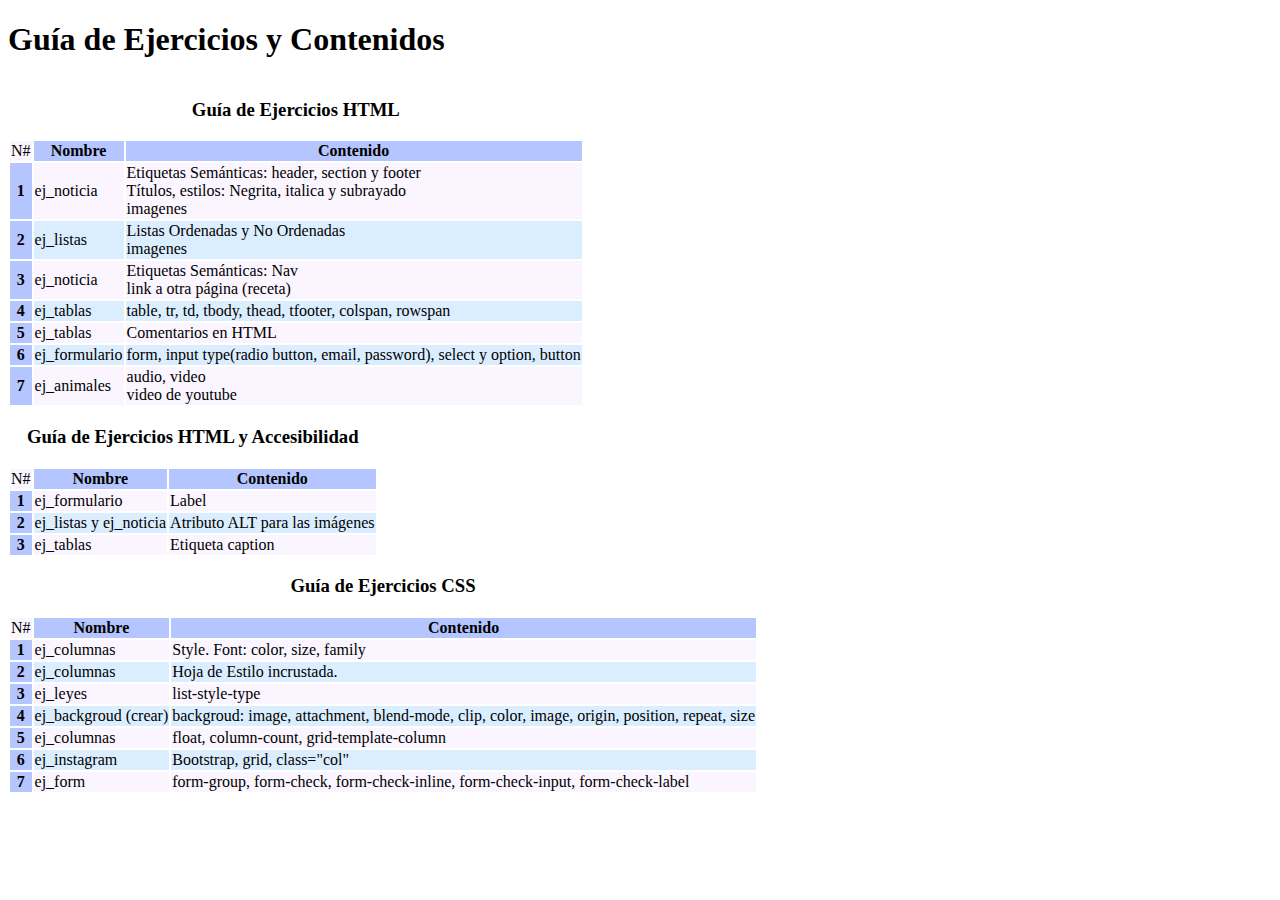
<file: index.html>
<!DOCTYPE html>
<html lang="es">
<head>
    <meta charset="UTF-8">
    <title>Guía de Ejercicios y Contenidos</title>
    <style>
        body{font-family: Calibri; align-self: center}
        table th {background-color: #b4c5ff; }

        table tr:nth-child(odd) {background-color: #faf5ff;}

        table tr:nth-child(even) {background-color: #dbeeff;}
    </style>
</head>
<body>
<h1>Guía de Ejercicios y Contenidos</h1>
<table>
    <caption><h3>Guía de Ejercicios HTML</h3></caption>
    <thead>
    <tr>
        <td>N#</td>
        <th>Nombre</th>
        <th>Contenido</th>
    </tr>
    </thead>
    <tbody>
    <tr>
        <th>1</th>
        <td>ej_noticia</td>
        <td>Etiquetas Semánticas: header, section y footer
            <br> Títulos, estilos: Negrita, italica y subrayado <br> imagenes </td>
    </tr>
    <tr>
        <th>2</th>
        <td>ej_listas</td>
        <td>Listas Ordenadas y No Ordenadas <br> imagenes</td>
    </tr>
    <tr>
        <th>3</th>
        <td>ej_noticia</td>
        <td>Etiquetas Semánticas: Nav <br> link a otra página (receta)</td>
    </tr>
    <tr>
        <th>4</th>
        <td>ej_tablas</td>
        <td>table, tr, td, tbody, thead, tfooter, colspan, rowspan</td>
    </tr>
    <tr>
        <th>5</th>
        <td>ej_tablas</td>
        <td>Comentarios en HTML</td>
    </tr>
    <tr>
        <th>6</th>
        <td>ej_formulario</td>
        <td>form, input type(radio button, email, password), select y option, button</td>
    </tr>

    <tr>
        <th>7</th>
        <td>ej_animales</td>
        <td>audio, video <br>
        video de youtube</td>
    </tr>
    </tbody>
</table>

<table>
    <caption><h3>Guía de Ejercicios HTML y Accesibilidad</h3></caption>
    <thead>
    <tr>
        <td>N#</td>
        <th>Nombre</th>
        <th>Contenido</th>
    </tr>
    </thead>
    <tbody>
    <tr>
        <th>1</th>
        <td>ej_formulario</td>
        <td>Label</td>
    </tr>
    <tr>
        <th>2</th>
        <td>ej_listas y ej_noticia</td>
        <td>Atributo ALT para las imágenes</td>
    </tr>
    <tr>
        <th>3</th>
        <td>ej_tablas</td>
        <td>Etiqueta caption</td>
    </tr>
    </tbody>
</table>

<table>
    <caption><h3>Guía de Ejercicios CSS</h3></caption>
    <thead>
    <tr>
        <td>N#</td>
        <th>Nombre</th>
        <th>Contenido</th>
    </tr>
    </thead>
    <tbody>
    <tr>
        <th>1</th>
        <td>ej_columnas</td>
        <td>Style. Font: color, size, family</td>
    </tr>
    <tr>
        <th>2</th>
        <td>ej_columnas</td>
        <td>Hoja de Estilo incrustada.</td>
    </tr>
    <tr>
        <th>3</th>
        <td>ej_leyes</td>
        <td>list-style-type</td>
    </tr>
    <tr>
        <th>4</th>
        <td>ej_backgroud (crear)</td>
        <td>backgroud: image, attachment, blend-mode, clip, color, image, origin, position, repeat, size</td>
    </tr>
    <tr>
        <th>5</th>
        <td>ej_columnas</td>
        <td>float, column-count, grid-template-column</td>
    </tr>
    <tr>
        <th>6</th>
        <td>ej_instagram</td>
        <td>Bootstrap, grid, class="col"</td>
    </tr>

    <tr>
        <th>7</th>
        <td>ej_form</td>
        <td>form-group, form-check, form-check-inline, form-check-input, form-check-label</td>
    </tr>
    </tbody>
</table>
</body>
</html>
</file>
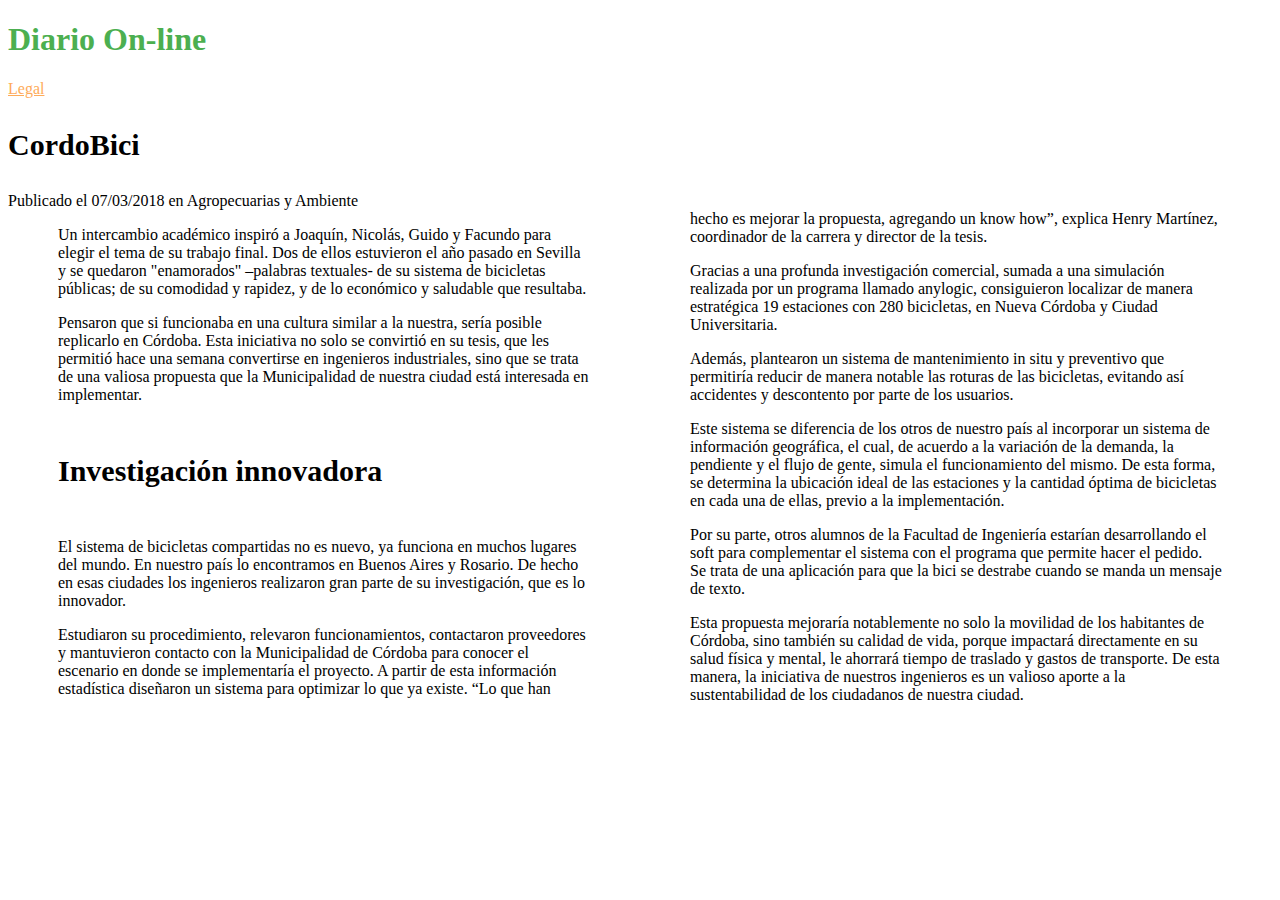
<file: Ejercicios-CSS/ej_columnas.html>
<!DOCTYPE html>
<html lang="es">
<head>
    <meta charset="UTF-8">
    <title>Ejercicio Columnas</title>
    <style>
        #tituloPrincipal{
            color: #4CAF50;
        }
        .tituloNoticia{
            font-size: 30px;
        }
        body{
            font-family: Tahoma;
        }
        a:link, a:visited{
            color: #feab5a;
        }
        a:hover{
            font-size: 1.4em;
            color: #4CAF50;
        }
        a:active{
            font-weight: bold;
        }
        article{
            column-count: 2;
            column-gap: 100px;
            margin: 0px 50px;
        }
        a {
            transition: color 1s linear 1s;
        }
    </style>
</head>
<body>
<!--Cree los estilos CSS necesarios para que el texto se visualice en 2 columnas-->
<header>
    <h1 id="tituloPrincipal">Diario On-line</h1>
</header>
<a href="ej_leyes.html" target="_blank">Legal</a>
<section>
    <h3 class="tituloNoticia">CordoBici</h3>
    Publicado el 07/03/2018 en Agropecuarias y Ambiente
    <article>
        <div class="columna_1">
            <p>
                Un intercambio académico inspiró a Joaquín, Nicolás, Guido y Facundo para elegir el tema de su trabajo final.
                Dos de ellos estuvieron el año pasado en Sevilla y se quedaron "enamorados" –palabras textuales- de su
                sistema de bicicletas públicas; de su comodidad y rapidez, y de lo económico y saludable que resultaba.
            </p>

            <p>
                Pensaron que si funcionaba en una cultura similar a la nuestra, sería posible replicarlo en Córdoba.
                Esta iniciativa no solo se convirtió en su tesis, que les permitió hace una semana convertirse en ingenieros
                industriales, sino que se trata de una valiosa propuesta que la Municipalidad de nuestra ciudad está
                interesada en implementar.
            </p>

            <h5 class="tituloNoticia">Investigación innovadora</h5>

            <p>
                El sistema de bicicletas compartidas no es nuevo, ya funciona en muchos lugares del mundo. En nuestro país
                lo encontramos en Buenos Aires y Rosario. De hecho en esas ciudades los ingenieros realizaron gran parte de
                su investigación, que es lo innovador.
            </p>

            <p>
                Estudiaron su procedimiento, relevaron funcionamientos, contactaron proveedores y mantuvieron contacto con
                la Municipalidad de Córdoba para conocer el escenario en donde se implementaría el proyecto.  A partir de
                esta información estadística diseñaron un sistema para optimizar lo que ya existe. “Lo que han hecho es
                mejorar la propuesta, agregando un know how”, explica Henry Martínez, coordinador de la carrera y director
                de la tesis.
            </p>
        </div>
        <div class="columna_2">
            <p>
                Gracias a una profunda investigación comercial, sumada a una simulación realizada por un programa llamado
                anylogic, consiguieron localizar de manera estratégica 19 estaciones con 280 bicicletas, en Nueva Córdoba y
                Ciudad Universitaria.
            </p>

            <p>
                Además, plantearon un sistema de mantenimiento in situ y preventivo que permitiría reducir de manera notable
                las roturas de las bicicletas, evitando así accidentes y descontento por parte de los usuarios.
            </p>

            <p>
                Este sistema se diferencia de los otros de nuestro país al incorporar un sistema de información geográfica,
                el cual, de acuerdo a la variación de la demanda, la pendiente y el flujo de gente, simula el funcionamiento
                del mismo. De esta forma, se determina la ubicación ideal de las estaciones y la cantidad óptima de
                bicicletas en cada una de ellas, previo a la implementación.
            </p>

            <p>
                Por su parte, otros alumnos de la Facultad de Ingeniería estarían desarrollando el soft para complementar
                el sistema con el programa que permite hacer el pedido.  Se trata de una aplicación para que la bici se
                destrabe cuando se manda un mensaje de texto.
            </p>

            <p>
                Esta propuesta mejoraría notablemente no solo la movilidad de los habitantes de Córdoba, sino también su
                calidad de vida, porque impactará directamente en su salud física y mental, le ahorrará tiempo de traslado
                y gastos de transporte. De esta manera, la iniciativa de nuestros ingenieros es un valioso aporte a la
                sustentabilidad de los ciudadanos de nuestra ciudad.
            </p>
        </div>
    </article>
</section>

</body>
</html>
</file>
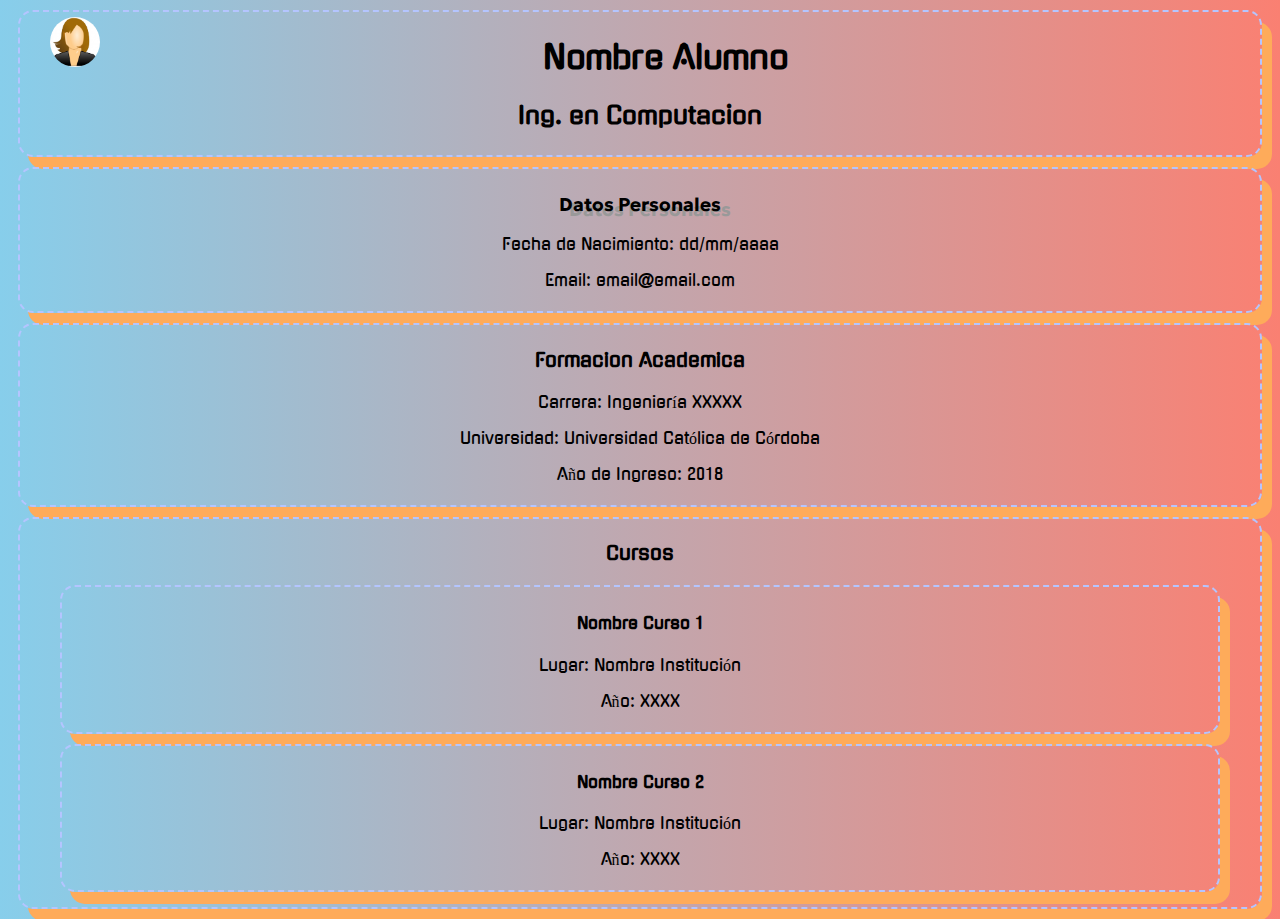
<file: Ejercicios-CSS/ej_cv.html>
<!DOCTYPE html>
<html lang="es">
<head>
    <meta charset="UTF-8">
    <title>CV Nombre Apellido</title>
    <link href="https://fonts.googleapis.com/css?family=Gugi" rel="stylesheet">
    <link href="https://fonts.googleapis.com/css2?family=Geologica:wght@200&display=swap" rel="stylesheet">
    <link rel="shortcut icon" href="imagenes/fav_CV.png">
    <link rel="stylesheet" href="mi_estilo.css" type="text/css">
</head>
<body>

<div>
    <img id="principal" src="imagenes/icono_usuario.jpg">
    <h1>Nombre Alumno</h1>
    <h2>Ing. en Computacion</h2>
</div>

<div class="especial">
    <h3>Datos Personales</h3>
    <p><span>Fecha de Nacimiento:</span> dd/mm/aaaa</p>
    <p><span>Email:</span> email@email.com</p>
</div>

<div>
    <h3>Formacion Academica</h3>
    <p><span>Carrera:</span> Ingeniería XXXXX</p>
    <p><span>Universidad:</span> Universidad Católica de Córdoba</p>
    <p><span>Año de Ingreso:</span> 2018</p>
</div>

<div>
    <h3>Cursos</h3>

    <div>
        <h4>Nombre Curso 1</h4>
        <p><span>Lugar:</span> Nombre Institución</p>
        <p><span>Año:</span> XXXX </p>
    </div>

    <div>
        <h4>Nombre Curso 2</h4>
        <p><span>Lugar:</span> Nombre Institución</p>
        <p><span>Año:</span> XXXX </p>
    </div>
</div>

</body>
</html>
</file>
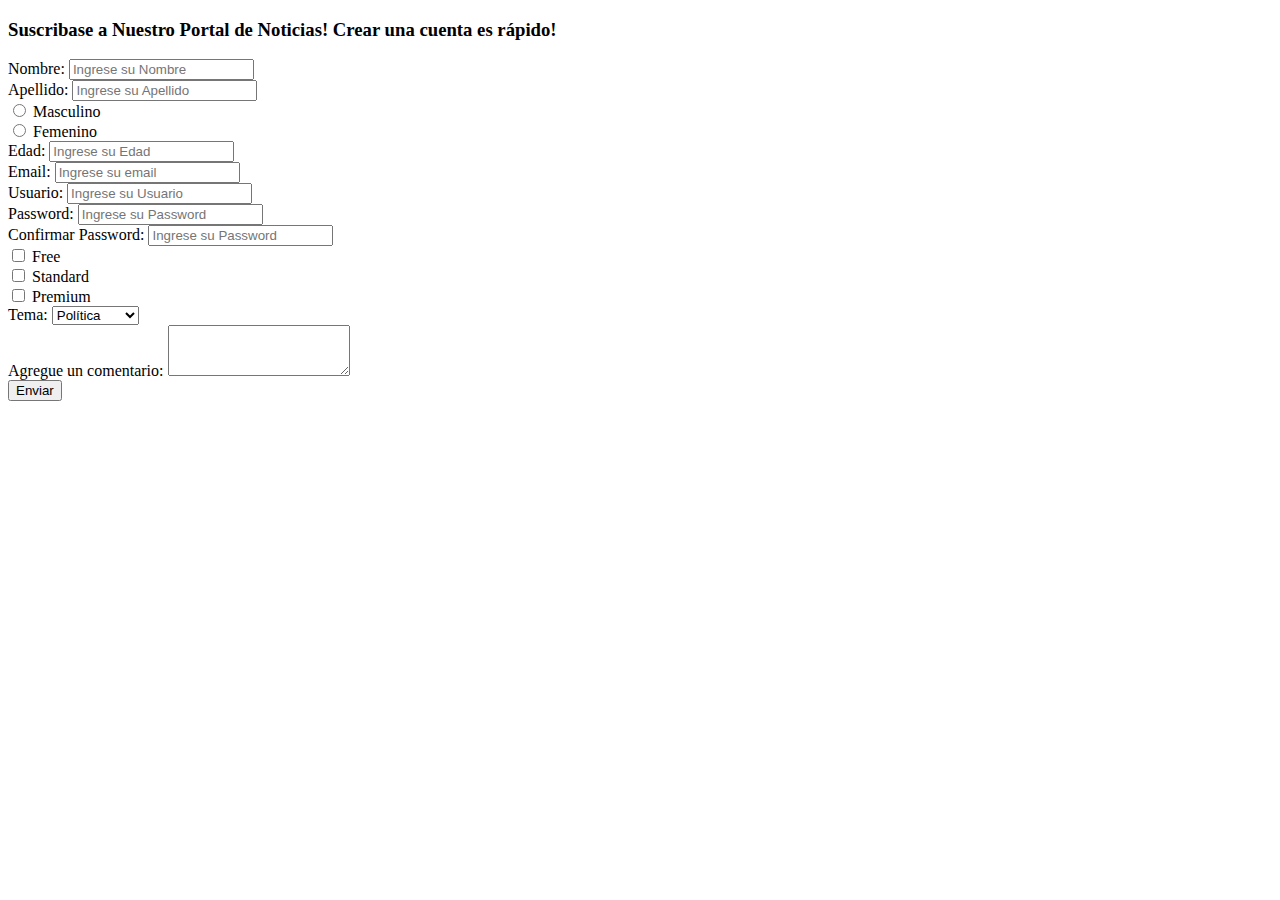
<file: Ejercicios-CSS/ej_formulario.html>
<!DOCTYPE html>
<html lang="es">
<head>
    <meta charset="UTF-8">
    <title>Ejercicio Formulario</title>
    <link rel="stylesheet" href="https://stackpath.bootstrapcdn.com/bootstrap/4.1.3/css/bootstrap.min.css" integrity="sha384-MCw98/SFnGE8fJT3GXwEOngsV7Zt27NXFoaoApmYm81iuXoPkFOJwJ8ERdknLPMO" crossorigin="anonymous">

    <script src="https://code.jquery.com/jquery-3.3.1.slim.min.js" integrity="sha384-q8i/X+965DzO0rT7abK41JStQIAqVgRVzpbzo5smXKp4YfRvH+8abtTE1Pi6jizo" crossorigin="anonymous"></script>
    <script src="https://cdnjs.cloudflare.com/ajax/libs/popper.js/1.14.3/umd/popper.min.js" integrity="sha384-ZMP7rVo3mIykV+2+9J3UJ46jBk0WLaUAdn689aCwoqbBJiSnjAK/l8WvCWPIPm49" crossorigin="anonymous"></script>
    <script src="https://stackpath.bootstrapcdn.com/bootstrap/4.1.3/js/bootstrap.min.js" integrity="sha384-ChfqqxuZUCnJSK3+MXmPNIyE6ZbWh2IMqE241rYiqJxyMiZ6OW/JmZQ5stwEULTy" crossorigin="anonymous"></script>

    <style>
        form{
            width: 70%;
        }
    </style>
</head>
<body>
<h3>Suscribase a Nuestro Portal de Noticias! Crear una cuenta es rápido!</h3>
<div>
    <form>
        <div class="form-group">
            <label for="input_nombre">Nombre:</label>
            <input type="text" class="form-control" id="input_nombre" aria-describedby="nombre" placeholder="Ingrese su Nombre">
        </div>
        <div class="form-group">
            <label for="input_apellido">Apellido:</label>
            <input type="text" class="form-control" id="input_apellido" aria-describedby="apellido" placeholder="Ingrese su Apellido">
        </div>

        <div class="form-check form-check-inline">
            <input class="form-check-input" type="radio" name="radioButton_sexo" id="sexoM" value="masculino">
            <label class="form-check-label" for="sexoM">Masculino</label>
        </div>
        <div class="form-check form-check-inline">
            <input class="form-check-input" type="radio" name="radioButton_sexo" id="sexoF" value="femenino">
            <label class="form-check-label" for="sexoF">Femenino</label>
        </div>

        <div class="form-group">
            <label for="input_edad">Edad:</label>
            <input type="text" class="form-control" id="input_edad" aria-describedby="edad" placeholder="Ingrese su Edad">
        </div>

        <div class="form-group">
            <label for="input_nombre">Email:</label>
            <input type="email" class="form-control" id="input_email" aria-describedby="email" placeholder="Ingrese su email">
        </div>

        <div class="form-group">
            <label for="input_usuario">Usuario:</label>
            <input type="text" class="form-control" id="input_usuario" aria-describedby="usuario" placeholder="Ingrese su Usuario">
        </div>
        <div class="form-group">
            <label for="input_password">Password:</label>
            <input type="password" class="form-control" id="input_password" aria-describedby="password" placeholder="Ingrese su Password">
        </div>
        <div class="form-group">
            <label for="input_conf-password">Confirmar Password:</label>
            <input type="password" class="form-control" id="input_conf-password" aria-describedby="confirmar password" placeholder="Ingrese su Password">
        </div>

        <div class="form-check form-check-inline">
            <input class="form-check-input" type="checkbox" id="chk_free" value="free">
            <label class="form-check-label" for="chk_free">Free</label>
        </div>
        <div class="form-check form-check-inline">
            <input class="form-check-input" type="checkbox" id="chk_standard" value="standard">
            <label class="form-check-label" for="chk_standard">Standard</label>
        </div>
        <div class="form-check form-check-inline">
            <input class="form-check-input" type="checkbox" id="chk_premium" value="premium">
            <label class="form-check-label" for="chk_premium">Premium</label>
        </div>

        <div class="form-group">
            <label class="my-1 mr-2" for="input_tema">Tema:</label>
            <select class="form-control" id="input_tema">
                <option>Política</option>
                <option>Negocios</option>
                <option>Tecnología</option>
                <option>Salud</option>
            </select>
        </div>

        <div class="form-group">
            <label for="textarea_comentario">Agregue un comentario:</label>
            <textarea class="form-control" id="textarea_comentario" rows="3"></textarea>
        </div>

        <button type="submit" class="btn btn-primary mb-2">Enviar</button>
    </form>
</div>
</body>
</html>
</file>
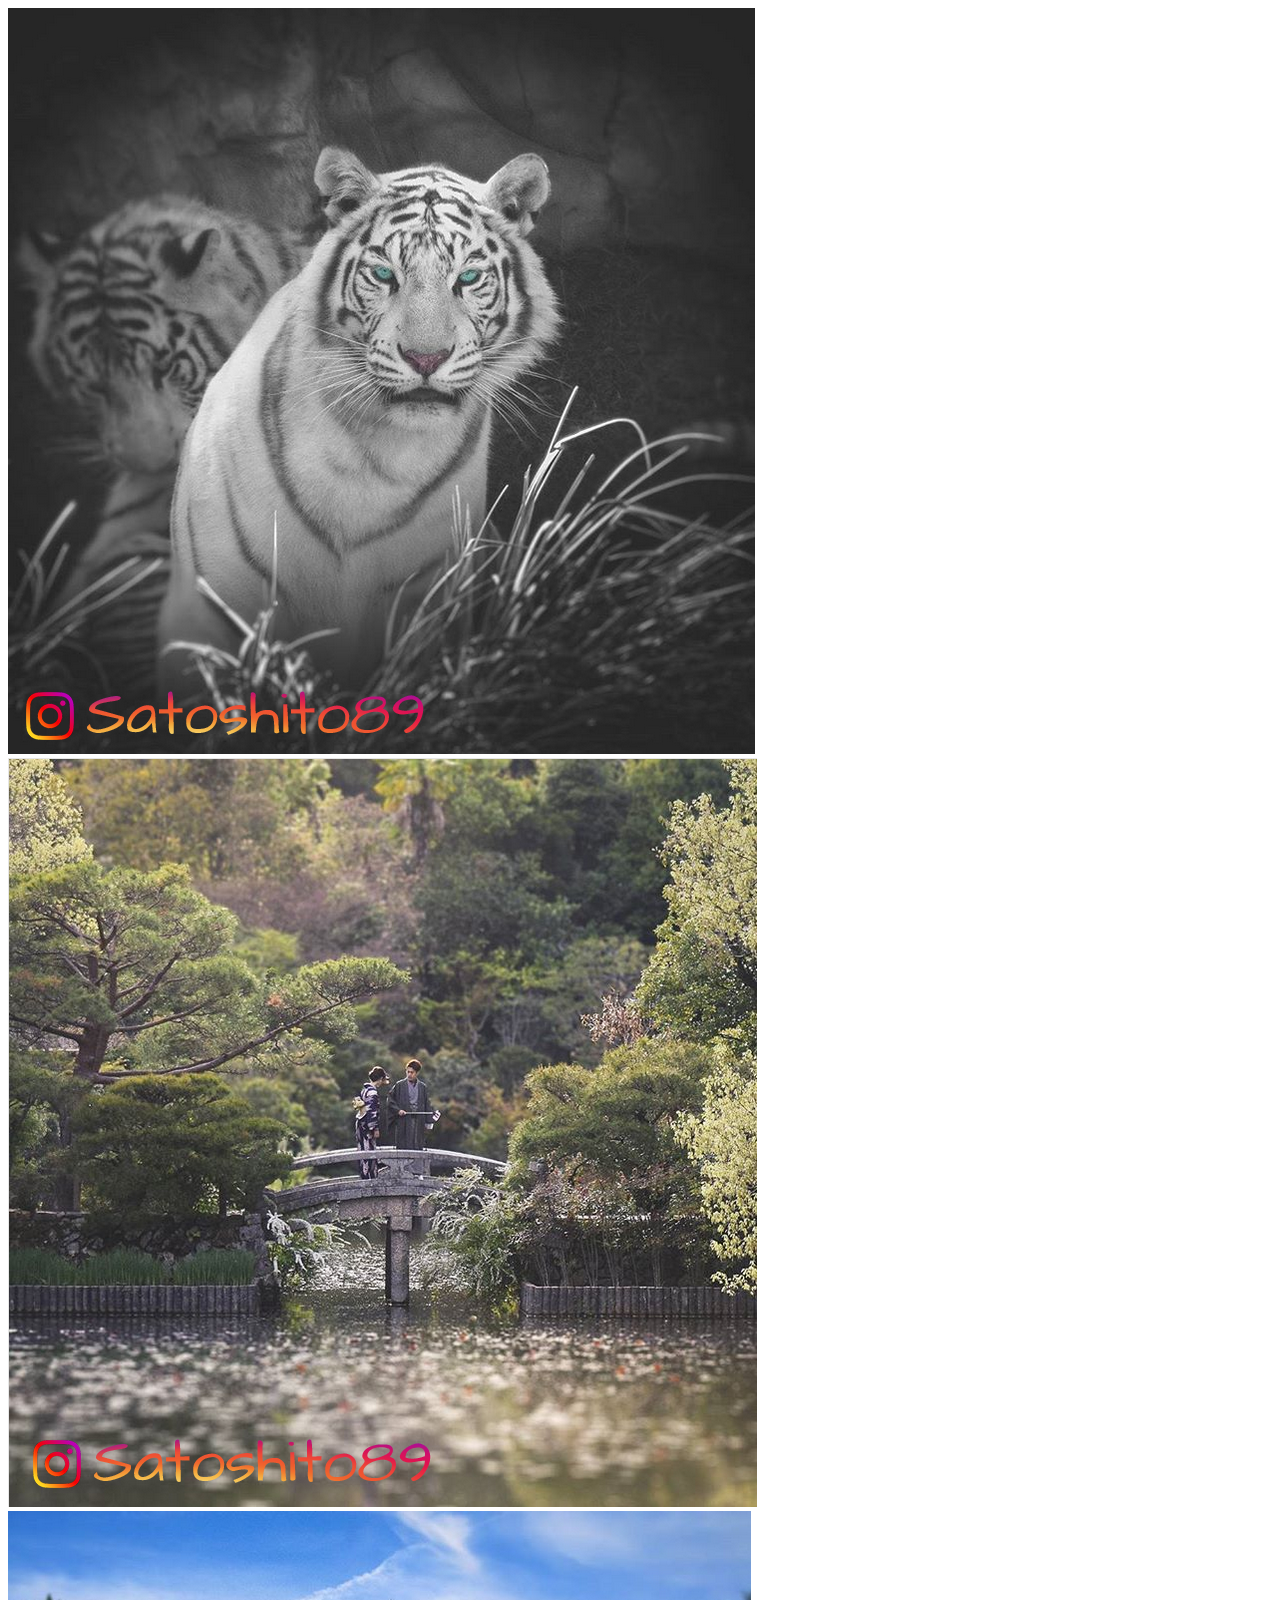
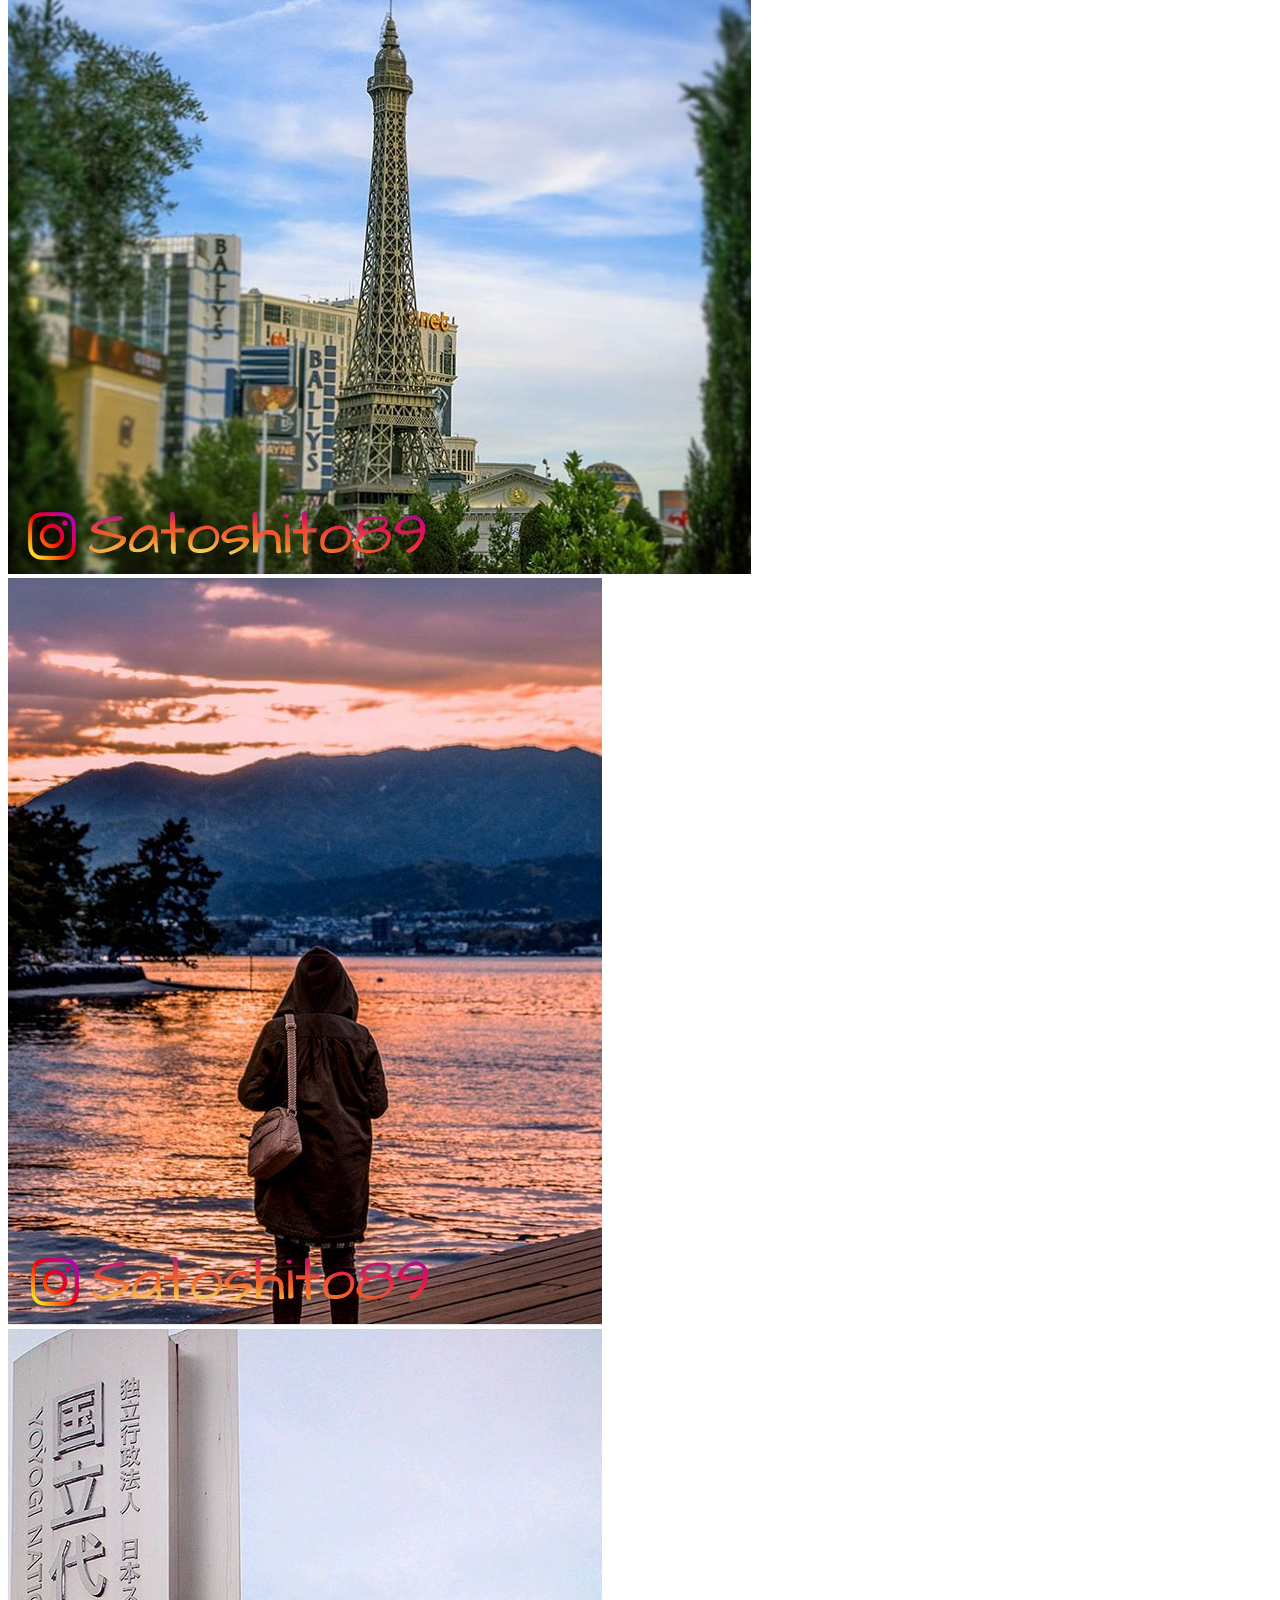
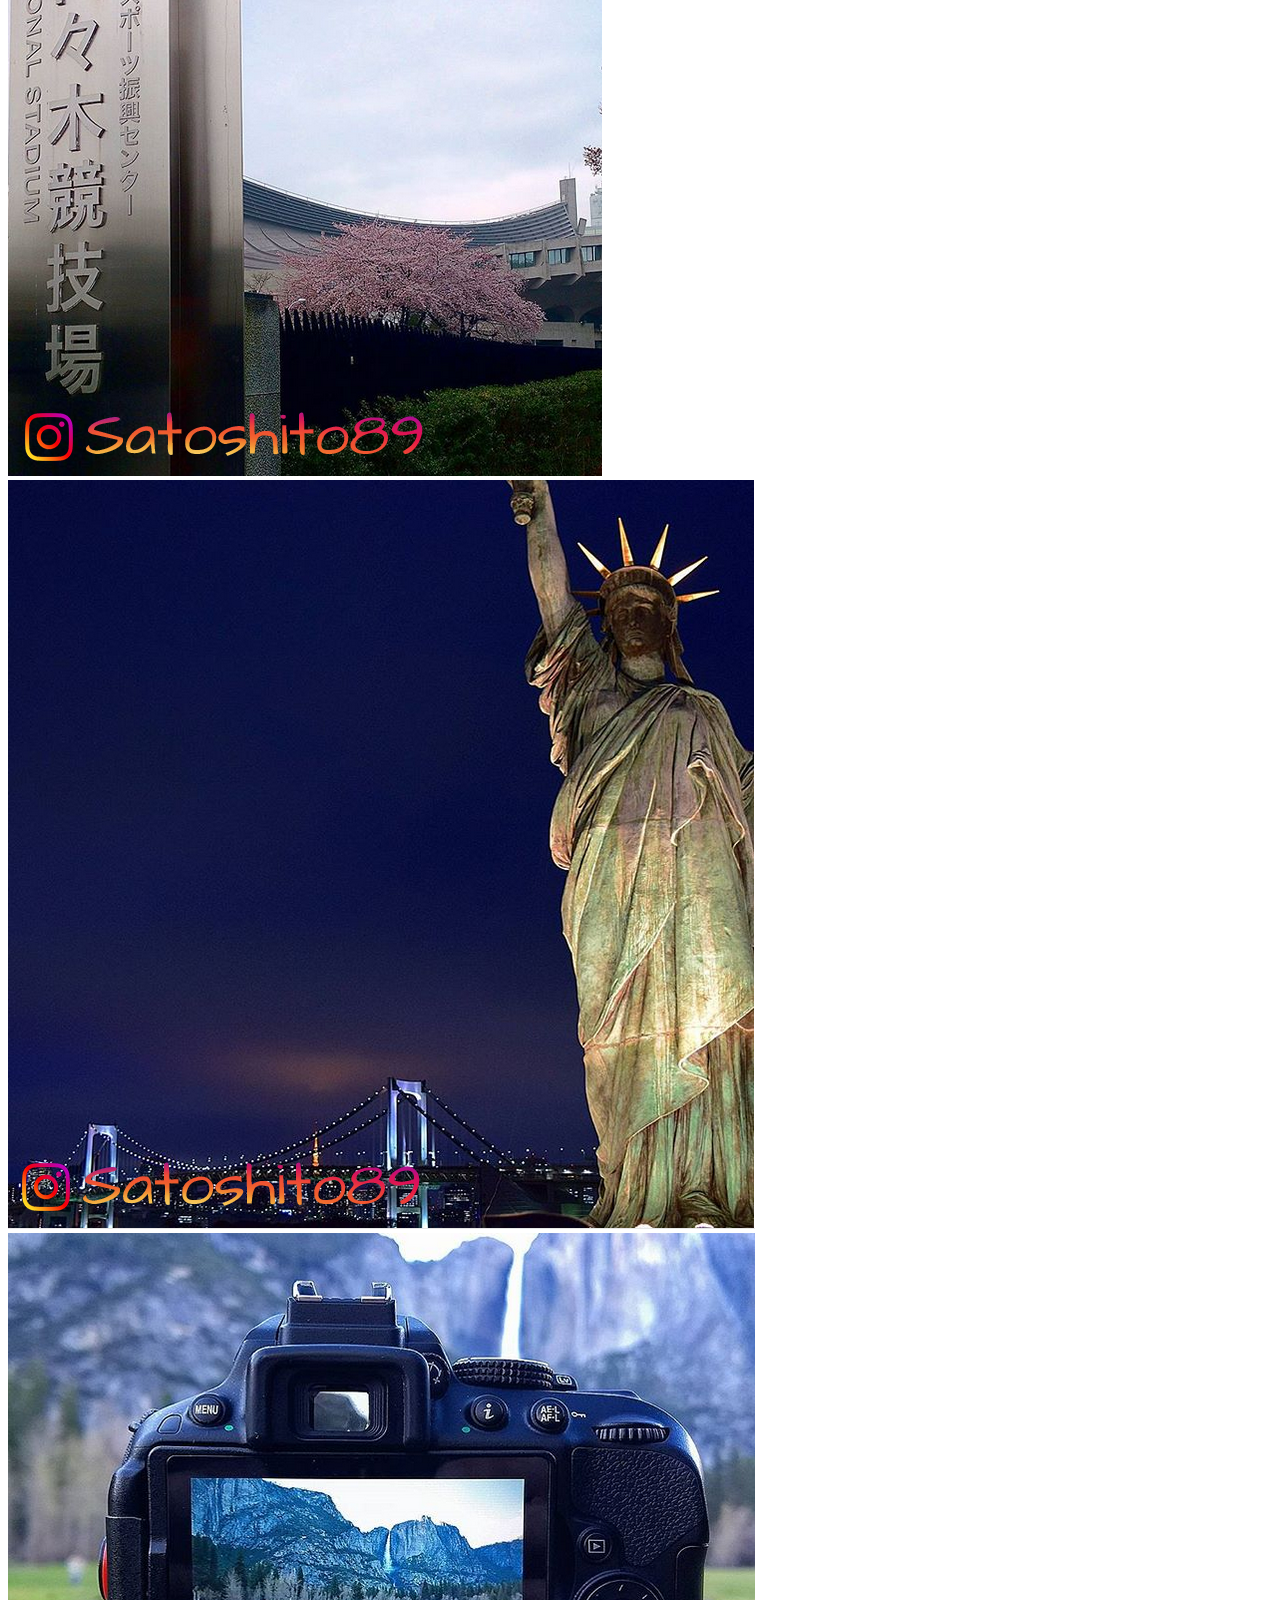
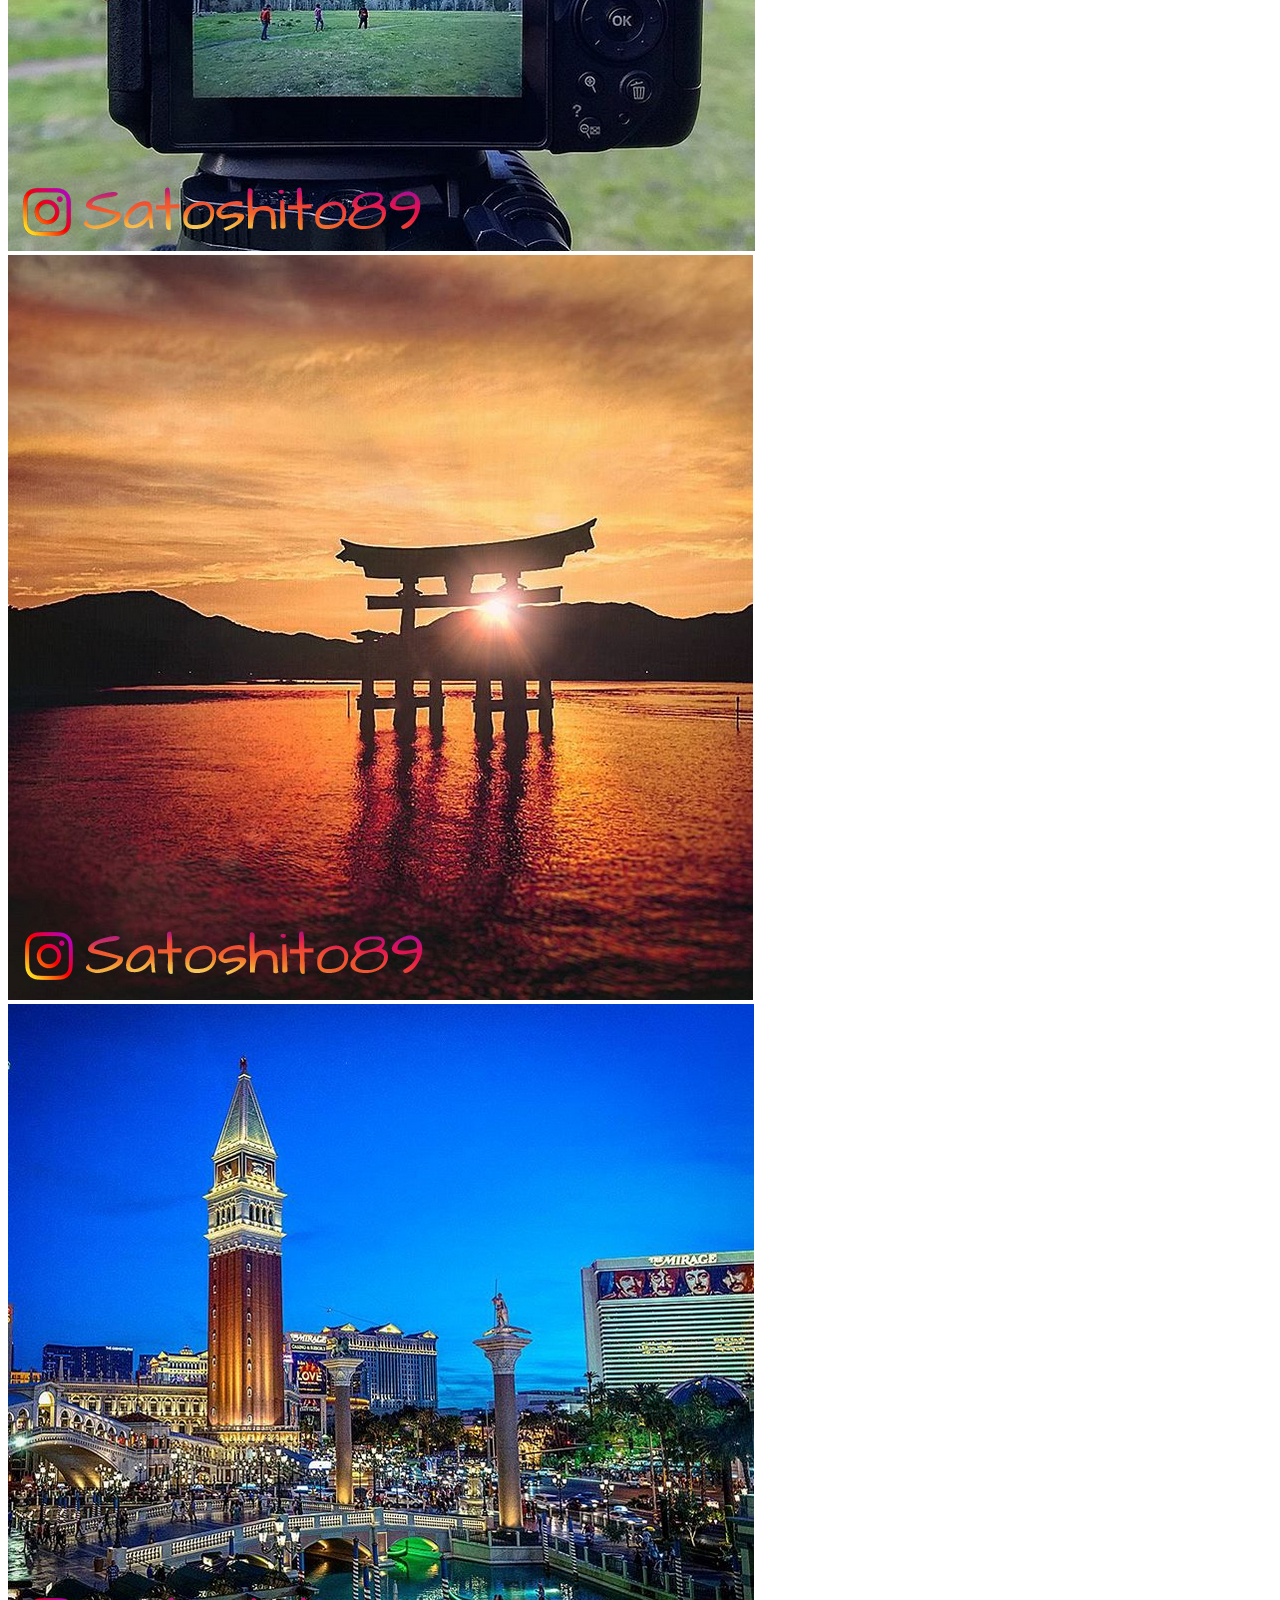
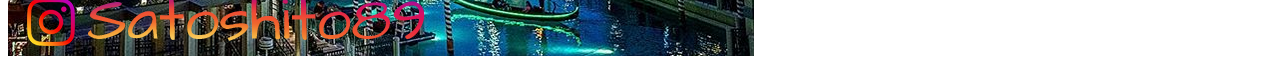
<file: Ejercicios-CSS/ej_instagram.html>
<!DOCTYPE html>
<html lang="en">
<head>
    <meta charset="UTF-8">
    <title>Instagram</title>
    <link href="https://cdn.jsdelivr.net/npm/bootstrap@5.2.0-beta1/dist/css/bootstrap.min.css" rel="stylesheet" integrity="sha384-0evHe/X+R7YkIZDRvuzKMRqM+OrBnVFBL6DOitfPri4tjfHxaWutUpFmBp4vmVor" crossorigin="anonymous">
    <script src="https://cdn.jsdelivr.net/npm/bootstrap@5.2.0-beta1/dist/js/bootstrap.bundle.min.js" integrity="sha384-pprn3073KE6tl6bjs2QrFaJGz5/SUsLqktiwsUTF55Jfv3qYSDhgCecCxMW52nD2" crossorigin="anonymous"></script>
    </head>
<body>

<div>
    <div>
        <img src="imagenes/satoshito89_01.png">
    </div>
    <div>
        <img src="imagenes/satoshito89_02.png">
    </div>
    <div>
        <img src="imagenes/satoshito89_03.png">
    </div>
</div>

<div>
    <div>
        <img src="imagenes/satoshito89_04.png">
    </div>
    <div>
        <img src="imagenes/satoshito89_05.png">
    </div>
    <div>
        <img src="imagenes/satoshito89_06.png">
    </div>
</div>

<div>
    <div>
        <img src="imagenes/satoshito89_07.png">
    </div>
    <div>
        <img src="imagenes/satoshito89_08.png">
    </div>
    <div>
        <img src="imagenes/satoshito89_09.png">
    </div>
</div>
</body>
</html>
</file>
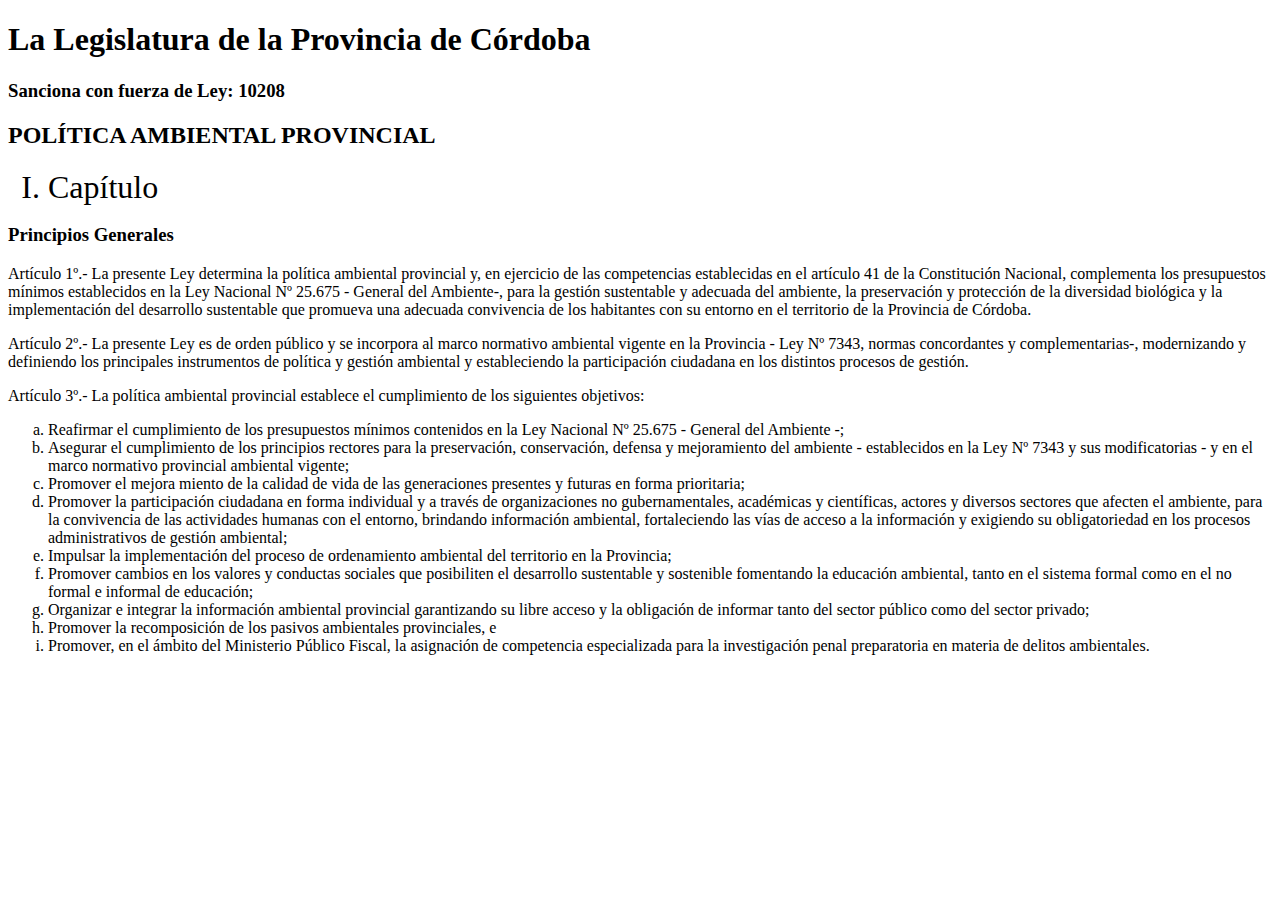
<file: Ejercicios-CSS/ej_leyes.html>
<!DOCTYPE html>
<html lang="en">
<head>
    <meta charset="UTF-8">
    <title>Ley 10.208 - Política Ambiental Provincial</title>
    <style>
        ol.titulo li{
            list-style-type: upper-roman;
            font-size: 2em;
        }
        ol.subitems li{
            list-style-type: lower-alpha;
        }
    </style>
</head>
<body>
<h1>La Legislatura de la Provincia de Córdoba</h1>
<h3>Sanciona con fuerza de Ley: 10208</h3>
<h2>POLÍTICA AMBIENTAL PROVINCIAL</h2>

<ol class="titulo">
    <li>Capítulo</li>
</ol>

<h3>Principios Generales</h3>
<p><span>Artículo 1º.-</span> La  presente  Ley  determina  la  política  ambiental  provincial  y,  en
    ejercicio de las competencias establecidas en el artículo 41 de la
    Constitución  Nacional,  complementa  los  presupuestos  mínimos establecidos en la Ley Nacional Nº 25.675 -
    General del Ambiente-, para  la  gestión  sustentable  y  adecuada  del  ambiente, la  preservación  y
    protección  de  la  diversidad  biológica  y  la implementación  del  desarrollo  sustentable  que  promueva  una
    adecuada  convivencia  de  los  habitantes  con  su  entorno  en  el territorio de la Provincia de Córdoba.
</p>
<p>
    <span>Artículo 2º.-</span> La  presente  Ley  es  de  orden  público  y  se  incorpora  al  marco
    normativo  ambiental  vigente  en  la  Provincia - Ley  Nº 7343, normas   concordantes   y   complementarias-,
    modernizando   y definiendo  los  principales  instrumentos  de  política  y  gestión
    ambiental  y  estableciendo  la  participación  ciudadana en  los distintos procesos de gestión.
</p>
<p>
    <span>Artículo 3º.-</span> La política ambiental provincial establece el cumplimiento de los
    siguientes objetivos:
<ol class="subitems">
    <li>Reafirmar   el   cumplimiento   de   los   presupuestos   mínimos contenidos   en   la   Ley   Nacional   Nº 25.675
        - General   del Ambiente -;</li>
    <li>
        Asegurar  el  cumplimiento  de  los  principios  rectores  para  la preservación,   conservación,   defensa   y
        mejoramiento   del ambiente - establecidos en la Ley Nº 7343 y sus modificatorias -
        y en el marco normativo provincial ambiental vigente;
    </li>
    <li>
        Promover  el  mejora miento  de  la  calidad  de  vida  de  las generaciones presentes y futuras en forma prioritaria;
    </li>
    <li>
        Promover la participación ciudadana en forma individual y a través  de  organizaciones  no  gubernamentales,
        académicas  y científicas,   actores   y   diversos   sectores   que   afecten   el ambiente, para la convivencia
        de las actividades humanas con el  entorno,  brindando  información  ambiental,  fortaleciendo las vías de acceso
        a la información y exigiendo su obligatoriedad  en  los  procesos  administrativos  de  gestión ambiental;
    </li>
    <li>
        Impulsar  la  implementación  del  proceso  de  ordenamiento ambiental del territorio en la Provincia;
    </li>
    <li>
        Promover  cambios  en  los  valores  y  conductas  sociales  que
        posibiliten el desarrollo sustentable y sostenible fomentando la
        educación ambiental, tanto en el sistema formal como en el no formal e informal de educación;
    </li>
    <li>
        Organizar  e  integrar  la  información  ambiental  provincial
        garantizando su libre acceso y la obligación de informar tanto del sector público como del sector privado;
    </li>
    <li>
        Promover   la   recomposición   de   los   pasivos   ambientales provinciales, e
    </li>
    <li>
        Promover, en  el  ámbito  del  Ministerio  Público  Fiscal, la asignación de competencia especializada
        para la investigación   penal   preparatoria   en   materia   de   delitos ambientales.
    </li>
</ol>
</p>
</body>
</html>
</file>
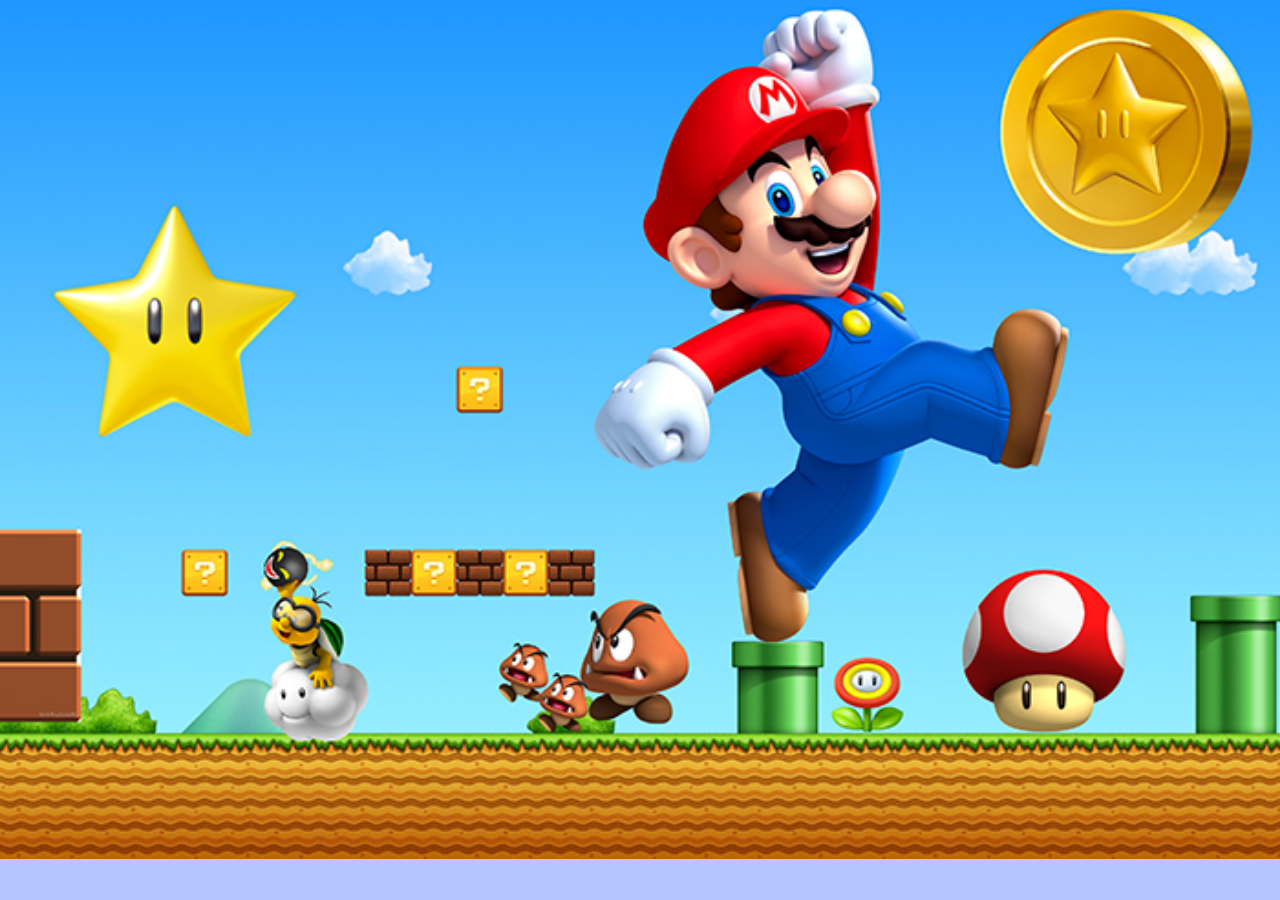
<file: Ejercicios-CSS/fondos.html>
<!DOCTYPE html>
<html lang="en">
<head>
    <meta charset="UTF-8">
    <title>Title</title>
    <style>
        body{
            background-color: #b4c5ff;
            background-image: url("imagenes/fondo_mario.jpg");
            background-repeat: no-repeat;
            background-size: cover;
            background-attachment: scroll;
        }
    </style>
</head>
<body>

</body>
</html>
</file>
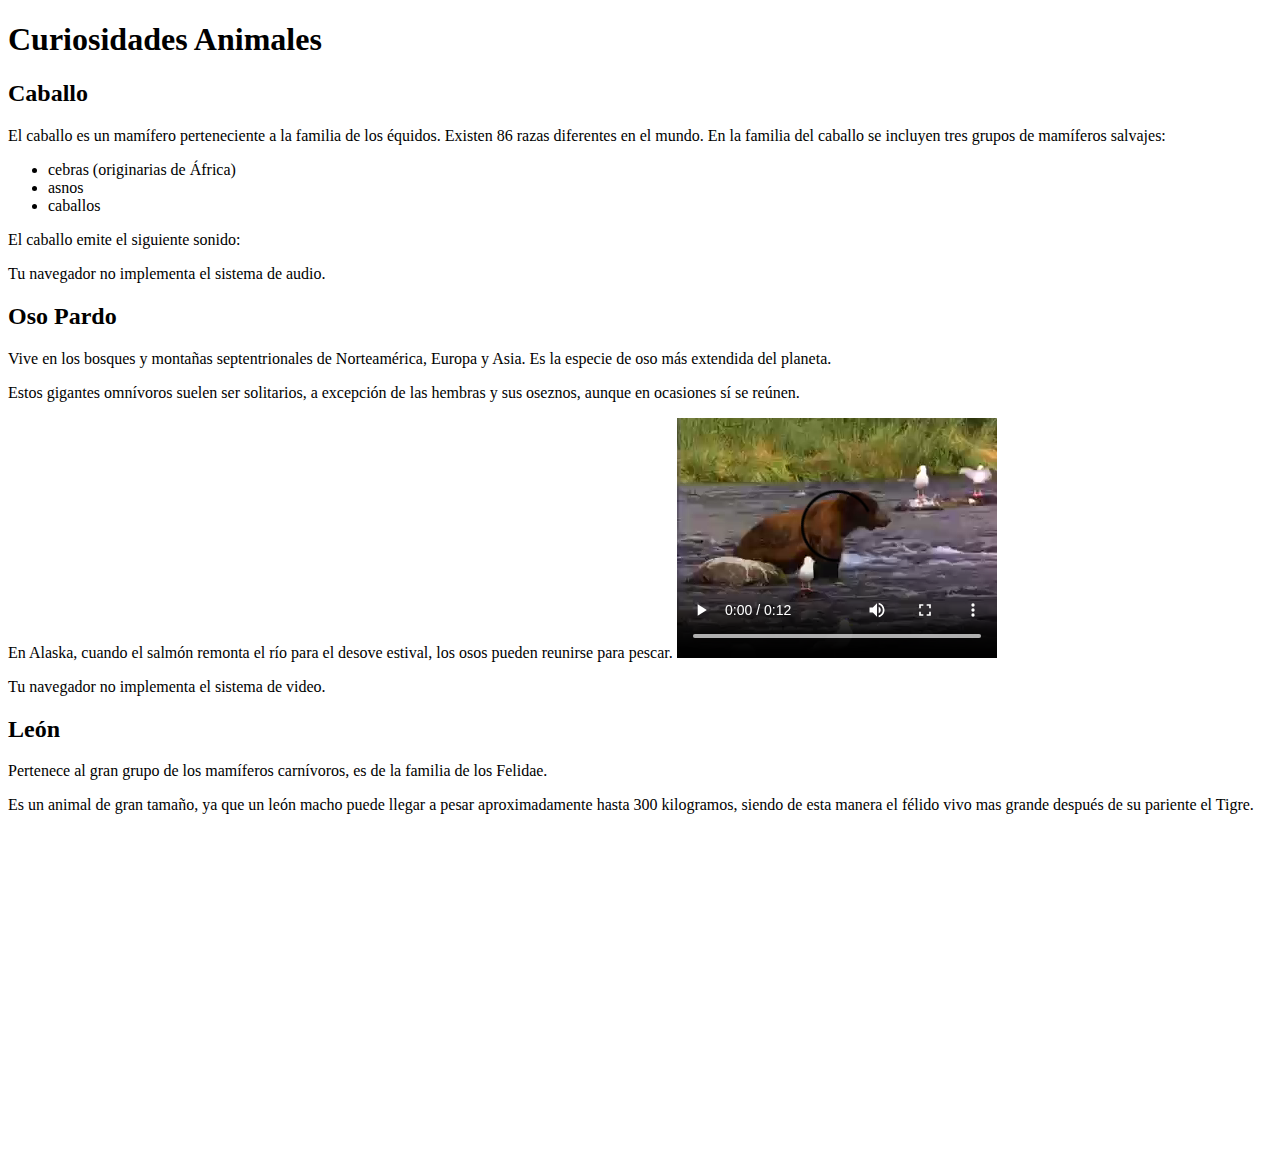
<file: Ejercicios-HTML/ej_animales.html>
<!DOCTYPE html>
<html lang="en">
<head>
    <meta charset="UTF-8">
    <title>Animales</title>
</head>
<body>
<header><h1>Curiosidades Animales</h1></header>
<div>
    <h2>Caballo</h2>
    <p>El caballo es un mamífero perteneciente a la familia de los équidos. Existen 86 razas diferentes en el mundo.
        En la familia del caballo se incluyen tres grupos de mamíferos salvajes:
    <ul>
        <li>cebras (originarias de África)</li>
        <li>asnos </li>
        <li>caballos </li>
    </ul>
    </p>
    <p>
        El caballo emite el siguiente sonido:
        <audio src="resources/horse.ogg">
            <p>Tu navegador no implementa el sistema de audio.</p>
        </audio>
    </p>
</div>

<div>
    <h2>Oso Pardo</h2>
    <p>
        Vive en los bosques y montañas septentrionales de Norteamérica, Europa y Asia.
        Es la especie de oso más extendida del planeta.
    </p>
    <p>
        Estos gigantes omnívoros suelen ser solitarios, a excepción de las hembras y sus oseznos,
        aunque en ocasiones sí se reúnen.
    </p>
    <p>
        En Alaska, cuando el salmón remonta el río para el desove estival, los osos pueden reunirse para pescar.
        <video src="resources/movie.mp4" controls>
            <p>Tu navegador no implementa el sistema de video.</p>
        </video>
    </p>
</div>
<div>
    <h2>León</h2>
    <p>
        Pertenece al gran grupo de los mamíferos carnívoros, es de la familia de los Felidae.
    </p>
    <p>
        Es un animal de gran tamaño, ya que un león macho puede llegar a pesar aproximadamente hasta 300 kilogramos,
        siendo de esta manera el félido vivo mas grande después de su pariente el Tigre.
    </p>
    <iframe width="560" height="315" src="https://www.youtube.com/embed/n5sDHlcFkiE" title="YouTube video player" frameborder="0" allow="accelerometer; autoplay; clipboard-write; encrypted-media; gyroscope; picture-in-picture; web-share" allowfullscreen></iframe>
</div>
</body>
</html>
</file>
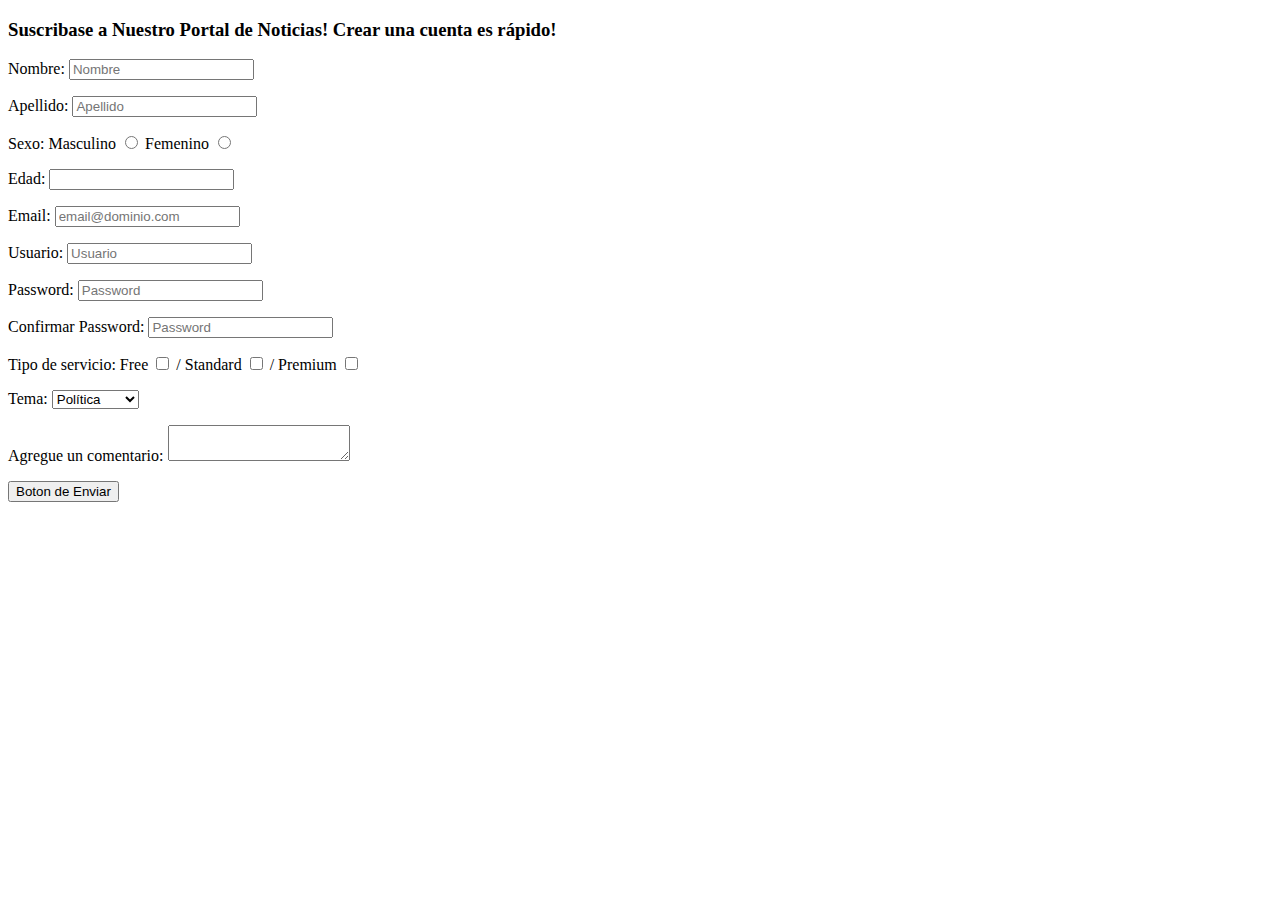
<file: Ejercicios-HTML/ej_formulario.html>
<!DOCTYPE html>
<html lang="en">
<head>
    <meta charset="UTF-8">
    <title>Ejercicio Formulario</title>
    <style>
        form {
            display: block;
            margin-top: 0em;
        }
    </style>
</head>
<body>
<!--Cree un Formulario con los campos que se proponen a continuacion-->
<!--Agregue el atributo legend-->

<!--Si tienes dudas de como hacer un formulario, puedes consultar:
    https://www.w3schools.com/html/tryit.asp?filename=tryhtml_elem_output-->

<h3>Suscribase a Nuestro Portal de Noticias! Crear una cuenta es rápido!</h3>
<form id="formulario_suscripcion">
    <p>
        <label for="nombre">Nombre: </label><input type="text" name="nombre" placeholder="Nombre" id="nombre">
    </p>
    <p>
        <label for="apellido">Apellido: </label><input type="text" name="apellido" placeholder="Apellido" id="apellido">
    </p>
    <p>
        Sexo: <label for="masculino">Masculino </label><input type="radio" name="sexo" value="masculino" id="masculino">
        <label for="femenino">Femenino </label><input type="radio" name="sexo" value="femenino" id="femenino">
    </p>
    <p>
        <label for="edad">Edad: </label><input type="number" name="edad" id="edad">
    </p>
    <p>
        <label for="email">Email: </label><input type="email" name="email" placeholder="email@dominio.com" id="email">
    </p>
    <p>
        <label for="usuario">Usuario: </label><input type="text" name="usuario" placeholder="Usuario" id="usuario">
    </p>
    <p>
        <label for="password">Password: </label><input type="password" name="pass" placeholder="Password" id="password">
    </p>
    <p>
        <label for="confirm_pass">Confirmar Password: </label><input type="password" name="confirm_pass" placeholder="Password" id="confirm_pass">
    </p>
<p>
    Tipo de servicio: <label for="free">Free </label><input type="checkbox" name="ts" value="free" id="free">
                        / <label for="standard">Standard </label><input type="checkbox" name="ts" value="free" id="standard">
                        / <label for="premium">Premium </label><input type="checkbox" name="ts" value="free" id="premium">
</p>
    <p>
    <label for="tema">Tema:</label>
        <select id="tema">
            <option value="politica">Política</option>
            <option value="negocios">Negocios</option>
            <option value="tecnologia">Tecnología</option>
    <option value="salud">Salud</option>
        </select>
    </p>
    <p>
        <label for="comentario">Agregue un comentario: </label><textarea id="comentario"> </textarea>
    </p>
    <p>
    <button type="button">Boton de Enviar</button>
    </p>
</form>
</body>
</html>
</file>
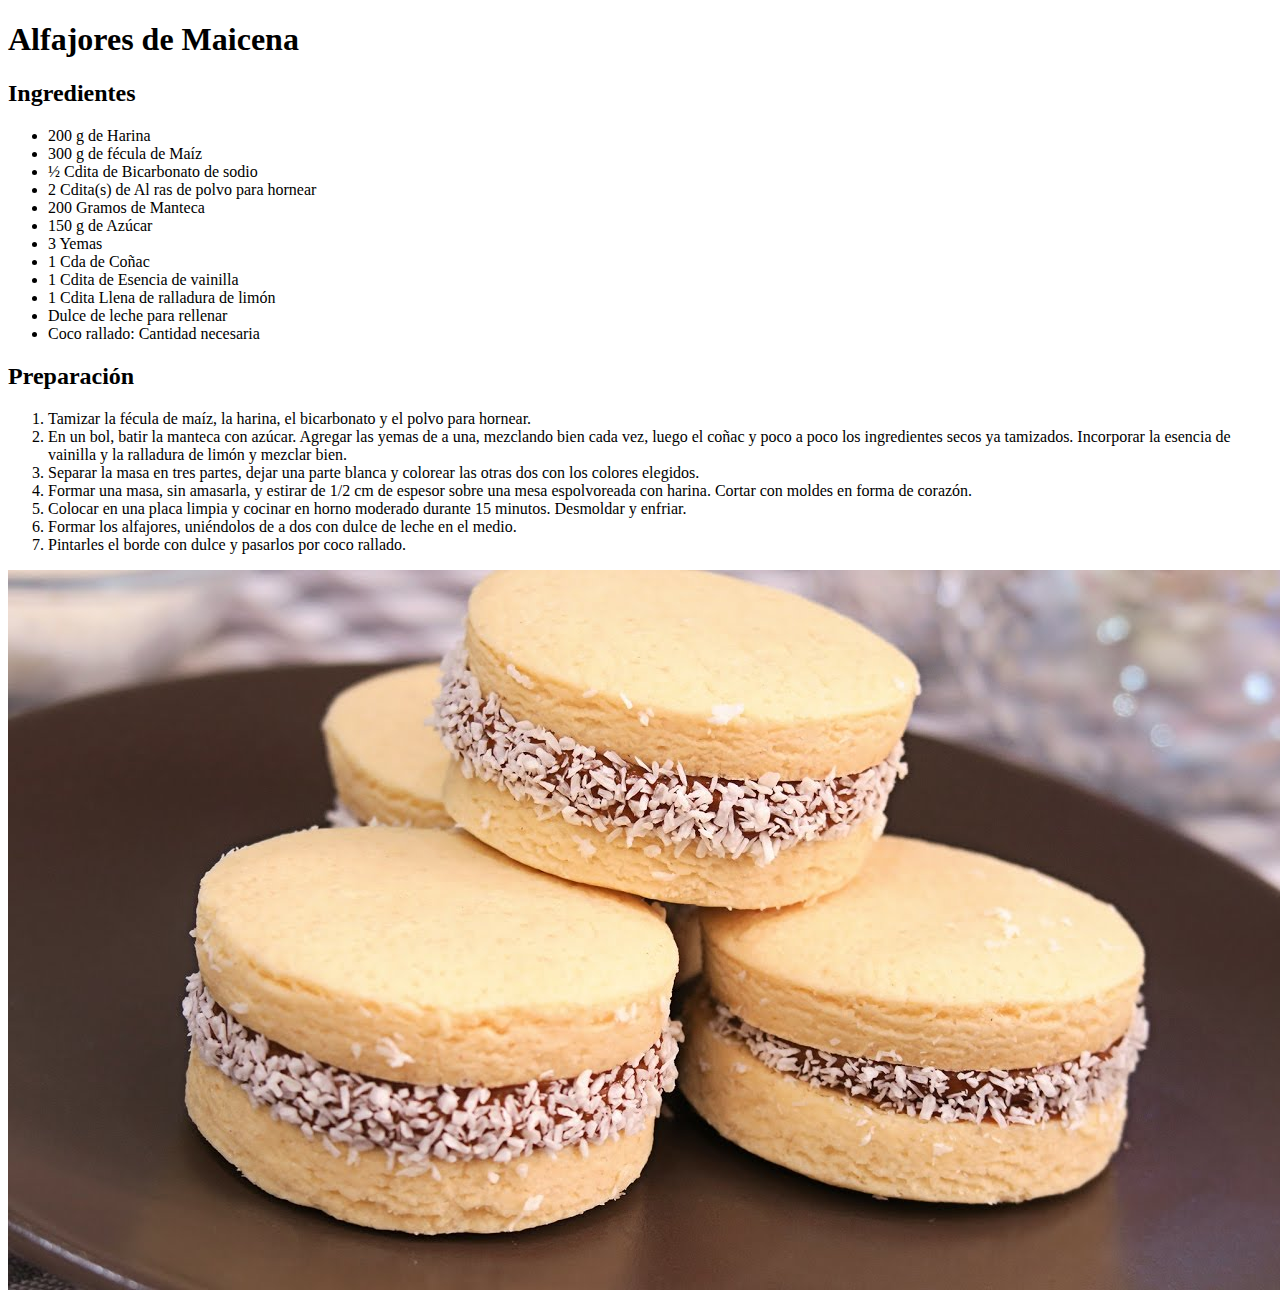
<file: Ejercicios-HTML/ej_listas.html>
<!DOCTYPE html>
<html lang="es">
<head>
    <meta charset="UTF-8">
    <title>Ejercicio Listas</title>
</head>
<body>
<!--Emplee listas No Ordenadas para los ingredientes y listas Ordenadas para los pasos-->
<!--Incluya la imagen de los alfajores de maicena bajo la receta. Agregue el atributo alt-->
<h1>Alfajores de Maicena</h1>

<h2>Ingredientes</h2>
<ul>
    <li>200 g de Harina</li>
    <li>300 g de fécula de Maíz</li>
    <li>½ Cdita de Bicarbonato de sodio</li>
    <li>2 Cdita(s) de Al ras de polvo para hornear</li>
    <li>200 Gramos de Manteca</li>
    <li>150 g de Azúcar</li>
    <li>3 Yemas</li>
    <li>1 Cda de Coñac</li>
    <li>1 Cdita de Esencia de vainilla</li>
    <li>1 Cdita Llena de ralladura de limón</li>
    <li>Dulce de leche para rellenar</li>
    <li>Coco rallado: Cantidad necesaria</li>
</ul>
<h2>Preparación</h2>
<ol>
    <li>Tamizar la fécula de maíz, la harina, el bicarbonato y el polvo para hornear.</li>
    <li>En un bol, batir la manteca con azúcar. Agregar las yemas de a una, mezclando bien cada vez, luego el coñac y poco a poco los ingredientes secos ya tamizados. Incorporar la esencia de vainilla y la ralladura de limón y mezclar bien.</li>
    <li>Separar la masa en tres partes, dejar una parte blanca y colorear las otras dos con los colores elegidos.</li>
    <li>Formar una masa, sin amasarla, y estirar de 1/2 cm de espesor sobre una mesa espolvoreada con harina. Cortar con moldes en forma de corazón.</li>
    <li>Colocar en una placa limpia y cocinar en horno moderado durante 15 minutos. Desmoldar y enfriar.</li>
    <li>Formar los alfajores, uniéndolos de a dos con dulce de leche en el medio.</li>
    <li>Pintarles el borde con dulce y pasarlos por coco rallado.</li>
</ol>

<img src="imagenes/foto_alfajores.jpg" alt="alfajores de maicena">

</body>
</html>
</file>
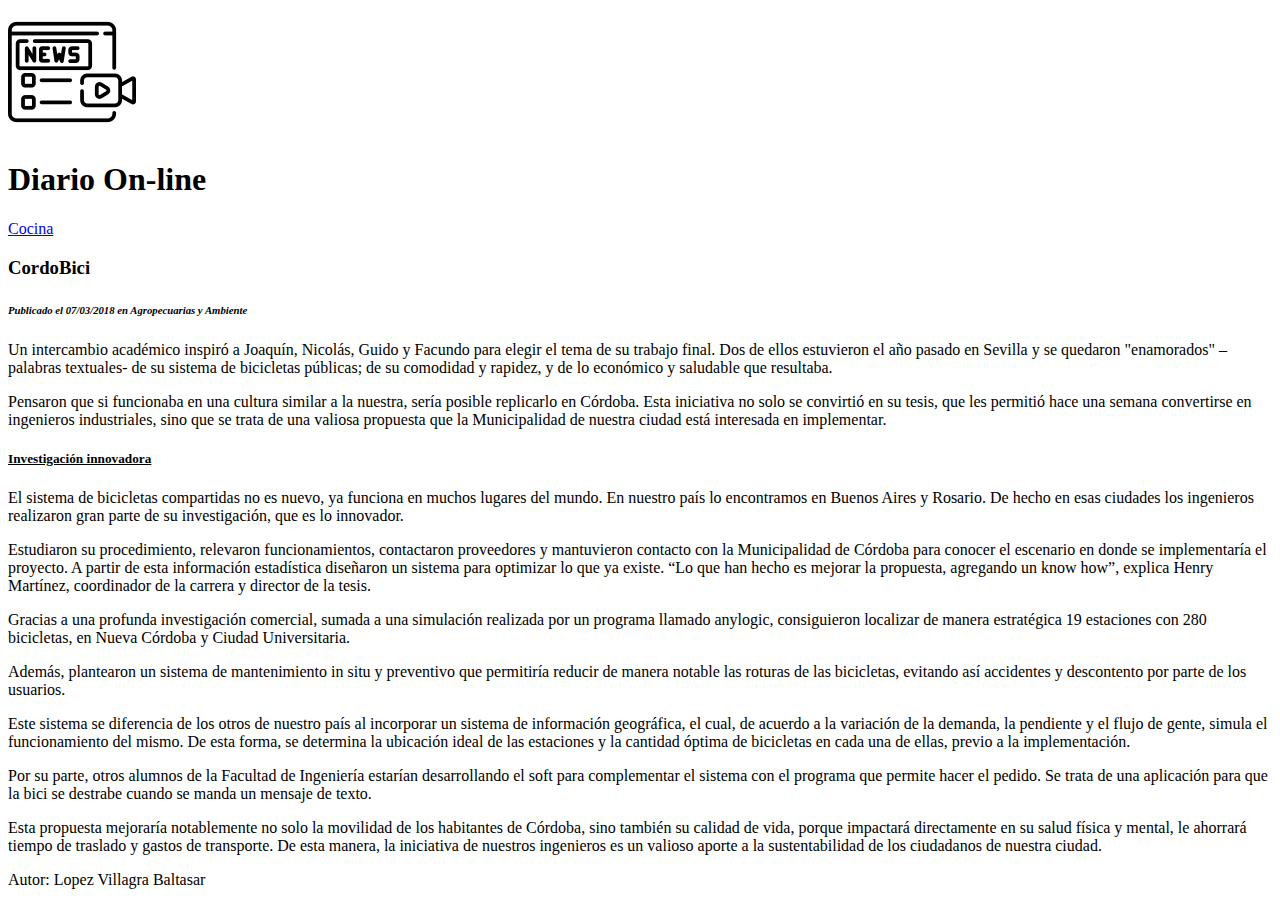
<file: Ejercicios-HTML/ej_noticia.html>
<!DOCTYPE html>
<html lang="es">
<head>
    <meta charset="UTF-8">
    <title>Ejercicio Columnas</title>
</head>
<body>
<!--Agregar la etiqueta semántica para la cabecera. La cabecera debe contener un titulo-->
<!--Separe la noticia en parrafos-->
<header>
    <img src="imagenes/icono_noticias.png">
    <h1>Diario On-line</h1>
</header>
<a href="ej_listas.html">Cocina</a>
<section>
    <h3>
        <strong>CordoBici</strong>
    </h3>
    <h6>
        <em>Publicado el 07/03/2018 en Agropecuarias y Ambiente</em>
    </h6>
    <p>
        Un intercambio académico inspiró a Joaquín, Nicolás, Guido y Facundo para elegir el tema de su trabajo final.
        Dos de ellos estuvieron el año pasado en Sevilla y se quedaron "enamorados" –palabras textuales- de su
        sistema de bicicletas públicas; de su comodidad y rapidez, y de lo económico y saludable que resultaba.
    </p>
    <p>
        Pensaron que si funcionaba en una cultura similar a la nuestra, sería posible replicarlo en Córdoba.
        Esta iniciativa no solo se convirtió en su tesis, que les permitió hace una semana convertirse en ingenieros
        industriales, sino que se trata de una valiosa propuesta que la Municipalidad de nuestra ciudad está
        interesada en implementar.
    </p>
    <h5>
        <u>Investigación innovadora</u>
    </h5>
    <p>
        El sistema de bicicletas compartidas no es nuevo, ya funciona en muchos lugares del mundo. En nuestro país
        lo encontramos en Buenos Aires y Rosario. De hecho en esas ciudades los ingenieros realizaron gran parte de
        su investigación, que es lo innovador.
    </p>

    <p>
        Estudiaron su procedimiento, relevaron funcionamientos, contactaron proveedores y mantuvieron contacto con
        la Municipalidad de Córdoba para conocer el escenario en donde se implementaría el proyecto.  A partir de
        esta información estadística diseñaron un sistema para optimizar lo que ya existe. “Lo que han hecho es
        mejorar la propuesta, agregando un know how”, explica Henry Martínez, coordinador de la carrera y director
        de la tesis.
    </p>

    <p>
        Gracias a una profunda investigación comercial, sumada a una simulación realizada por un programa llamado
        anylogic, consiguieron localizar de manera estratégica 19 estaciones con 280 bicicletas, en Nueva Córdoba y
        Ciudad Universitaria.
    </p>

    <p>
        Además, plantearon un sistema de mantenimiento in situ y preventivo que permitiría reducir de manera notable
        las roturas de las bicicletas, evitando así accidentes y descontento por parte de los usuarios.
    </p>

    <p>
        Este sistema se diferencia de los otros de nuestro país al incorporar un sistema de información geográfica,
        el cual, de acuerdo a la variación de la demanda, la pendiente y el flujo de gente, simula el funcionamiento
        del mismo. De esta forma, se determina la ubicación ideal de las estaciones y la cantidad óptima de
        bicicletas en cada una de ellas, previo a la implementación.
    </p>

    <p>
        Por su parte, otros alumnos de la Facultad de Ingeniería estarían desarrollando el soft para complementar
        el sistema con el programa que permite hacer el pedido.  Se trata de una aplicación para que la bici se
        destrabe cuando se manda un mensaje de texto.
    </p>

    <p>
        Esta propuesta mejoraría notablemente no solo la movilidad de los habitantes de Córdoba, sino también su
        calidad de vida, porque impactará directamente en su salud física y mental, le ahorrará tiempo de traslado
        y gastos de transporte. De esta manera, la iniciativa de nuestros ingenieros es un valioso aporte a la
        sustentabilidad de los ciudadanos de nuestra ciudad.
    </p>
</section>
<footer>
    Autor: Lopez Villagra Baltasar
</footer>
</body>
</html>
</file>
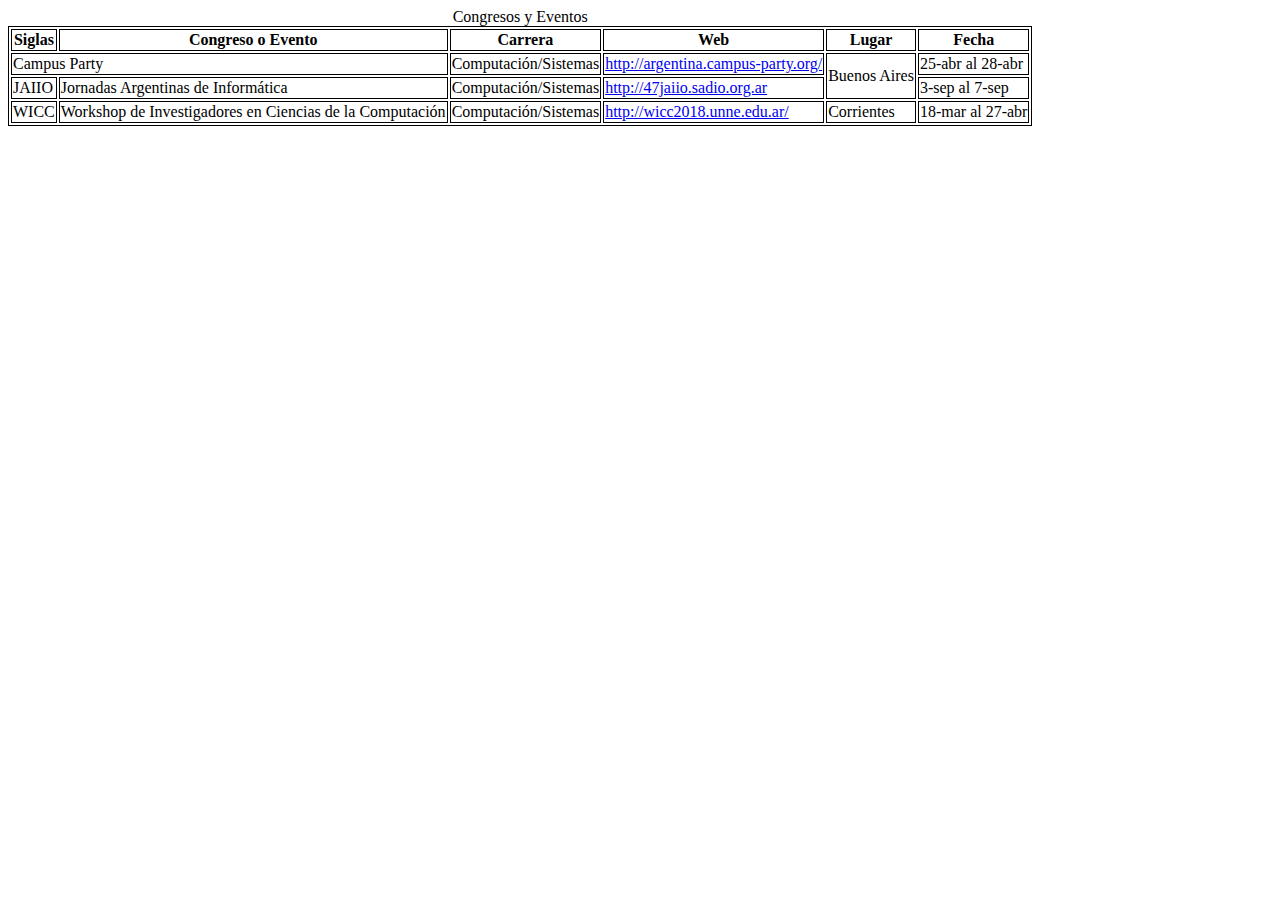
<file: Ejercicios-HTML/ej_tablas.html>
<!DOCTYPE html>
<html lang="en">
<head>
    <meta charset="UTF-8">
    <title>Tablas</title>

    <style>
        table, tr, td, th{
            border: 1px solid #000000;
        }
    </style>
</head>

<!--Cree una tabla para visualizar la  información de los diferentes congresos (emplee etiquetas semánticas de tablas)-->
<!--Elimine las siglas CPAR, y 'Campus Party' debe ocupar 2 celdas-->
<!--Como campus party y Jaiio comparten el mismo lugar, unifique las celdas que contienen 'Buenos Aires'-->
<body>
<!--Comentario agregado-->
<table>
    <caption>Congresos y Eventos</caption>
    <thead>
    <th>Siglas</th>
    <th>Congreso o Evento</th>
    <th>Carrera</th>
    <th>Web</th>
    <th>Lugar</th>
    <th>Fecha</th>
    </thead>
    <tbody>
    <tr>
        <td colspan="2">Campus Party</td>
        <td>Computación/Sistemas</td>
        <td><a href="http://argentina.campus-party.org/">http://argentina.campus-party.org/</a></td>
        <td rowspan="2">Buenos Aires</td>
        <td>25-abr al 28-abr</td>
    </tr>
    <tr>
        <td>JAIIO</td>
        <td>Jornadas Argentinas de Informática</td>
        <td>Computación/Sistemas</td>
        <td><a href="http://47jaiio.sadio.org.ar">http://47jaiio.sadio.org.ar</a></td>
        <td>3-sep al 7-sep</td>
    </tr>
    <tr>
        <td>WICC</td>
        <td>Workshop de Investigadores en Ciencias de la Computación</td>
        <td>Computación/Sistemas</td>
        <td><a href="http://wicc2018.unne.edu.ar/">http://wicc2018.unne.edu.ar/</a></td>
        <td>Corrientes</td>
        <td>18-mar al 27-abr</td>
    </tr>
    </tbody>
</table>
</body>
</html>
</file>
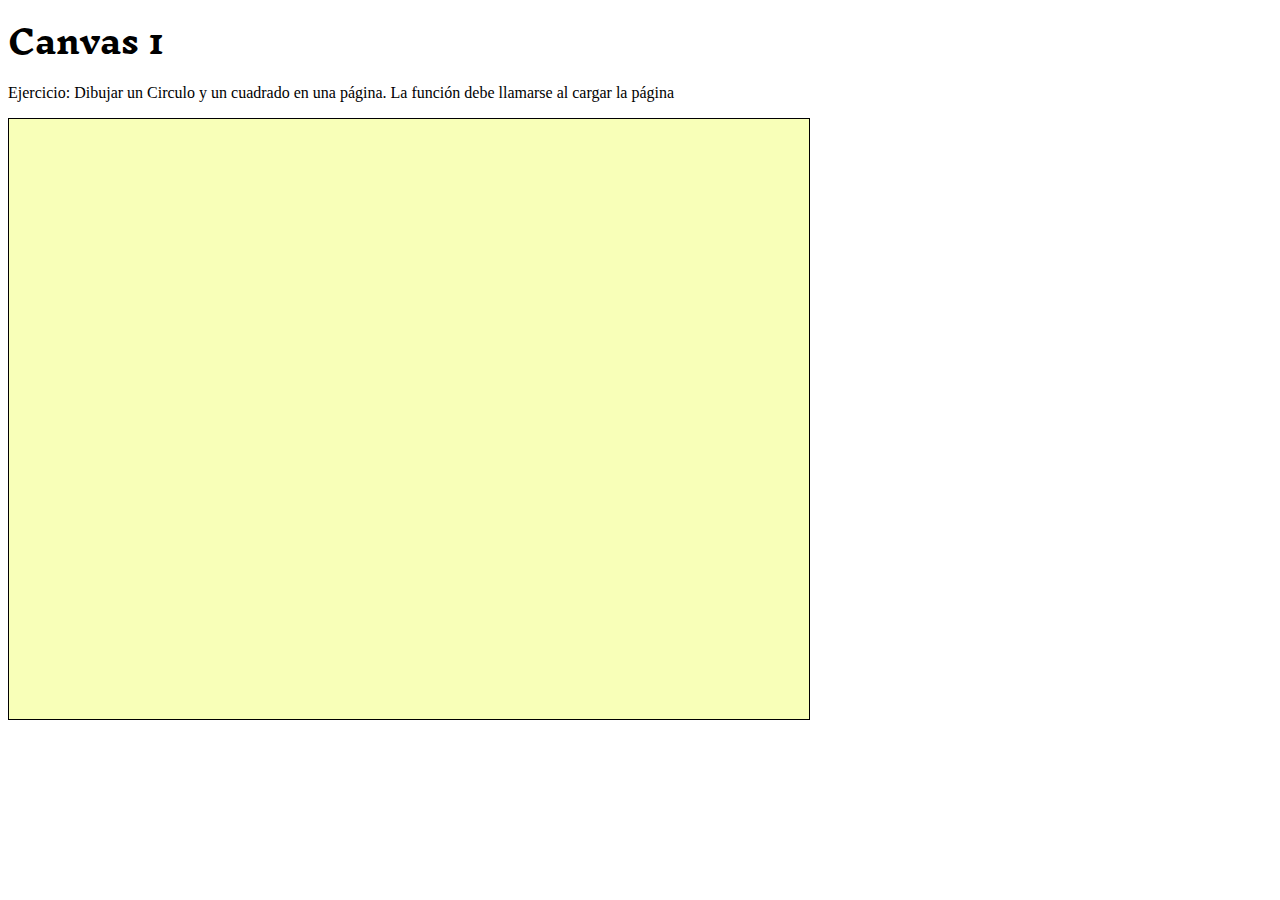
<file: Ejercicios-JavaScript/canvas_circulo-cuadrado.html>
<!DOCTYPE html>
<html lang="en">
<head>
    <meta charset="UTF-8">
    <title>Canvas con Circulo y Cuadrado</title>
    <link href="https://fonts.googleapis.com/css?family=Inknut+Antiqua" rel="stylesheet">
    <link href="miEstilo.css" type="text/css" rel="stylesheet">
</head>

<body>
<h1>Canvas 1</h1>
<p>Ejercicio: Dibujar un Circulo y un cuadrado en una página. La función debe llamarse al cargar la página</p>
<canvas id="myCanvas" class="ejer" width="800px" height="600px">
    Tu navegador no soporta el tag de HTML5 canvas.
</canvas>

</body>
</html>
</file>
<file: Ejercicios-CSS/mi_estilo.css>
body{
    text-align: center;
    font-family: 'Gugi', cursive;
    background: linear-gradient(to right, skyblue, salmon);
}
div{
    border: 2px dashed #b4c5ff;
    margin: 10px;
    padding: 5px 30px;
    border-radius: 15px;
    box-shadow: 10px 12px #feab5a;
}
#principal{
    width: 50px;
    float: left;
    border-radius: 50%;
}
div.especial h3{
    font-family: 'Geologica', sans-serif;
    text-shadow: 10px 5px #999;
}
</file>
<file: Ejercicios-JavaScript/miEstilo.css>
/*Titulos*/
h1{
    font-family: 'Inknut Antiqua', serif;
    line-height: 130%;
}

.body-num{
    background: url("images/fondo_numeros.jpg");
    background-size: cover;
}

.centrado{
    margin: auto;
}

.div-conver{
    background: #FFFFFF;
    border: 2px solid #000000;
    border-radius: 20px;
    max-width: 430px;
    text-align: center;
    margin: 10px auto;
    padding: 10px 10px;
    margin-top: 50px;
}

.color-div{
    background: #feab5a;
    max-width: 500px;
}

.operacionesMat input{
    max-width: 40px;
}

/*Formulario*/
input{
    border-radius: 2px;
    box-shadow: 5px 5px 10px #7a8aac;
}

input:focus {
    border-color: #19ac67;
}

.ejer{
    border:1px solid #000000;
    background: rgba(240, 255, 105, 0.47);
}

ul {
    list-style-type: none;
    margin: 0;
    padding: 0;
    width: 200px;
    background-color: #f1f1f1;
    border: 1px solid #555;
}

li a {
    display: block;
    color: #000;
    padding: 8px 16px;
    text-decoration: none;
    font-family: 'Inknut Antiqua', serif;
    font-size: 10px;
}

li {
    text-align: center;
    border-bottom: 1px solid #555;
}

li:last-child {
    border-bottom: none;
}

li a.active {
    background-color: #4CAF50;
    color: white;
}

li a:hover:not(.active) {
    background-color: #555;
    color: white;
}
</file>
